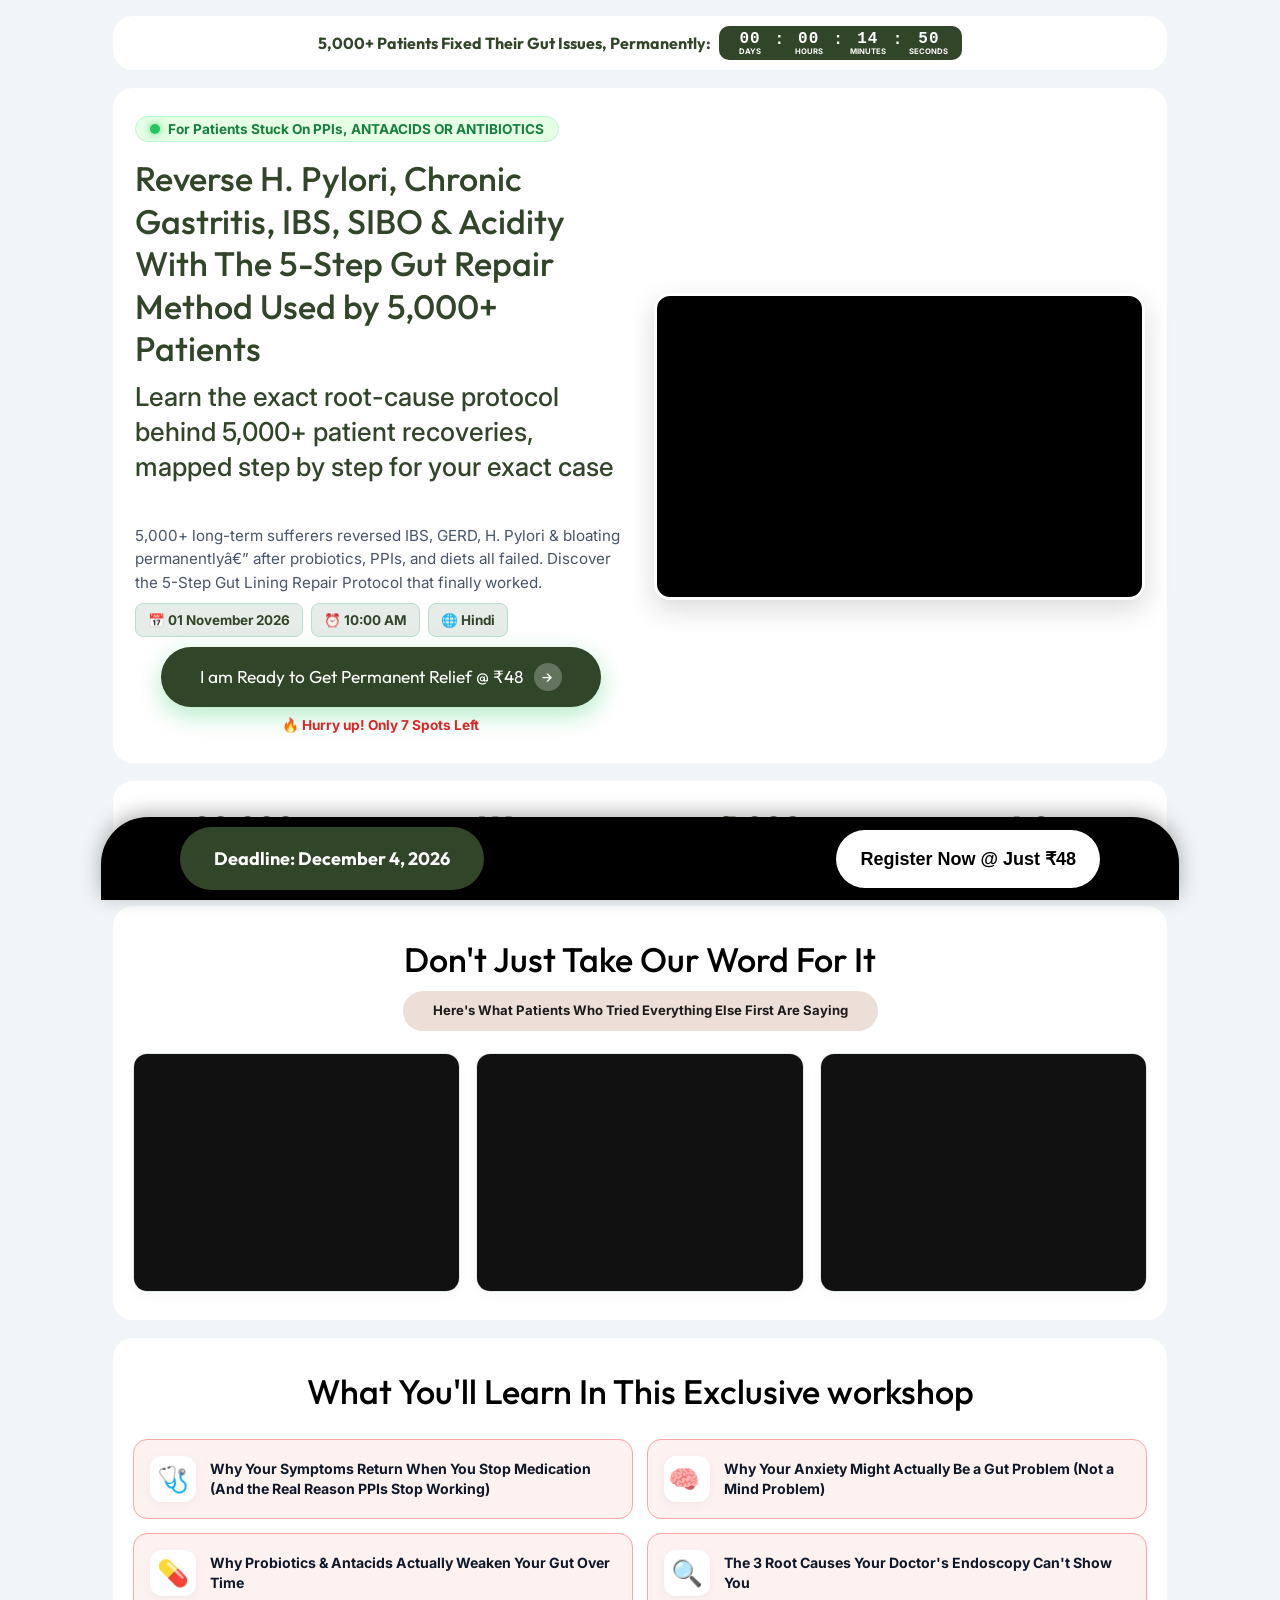
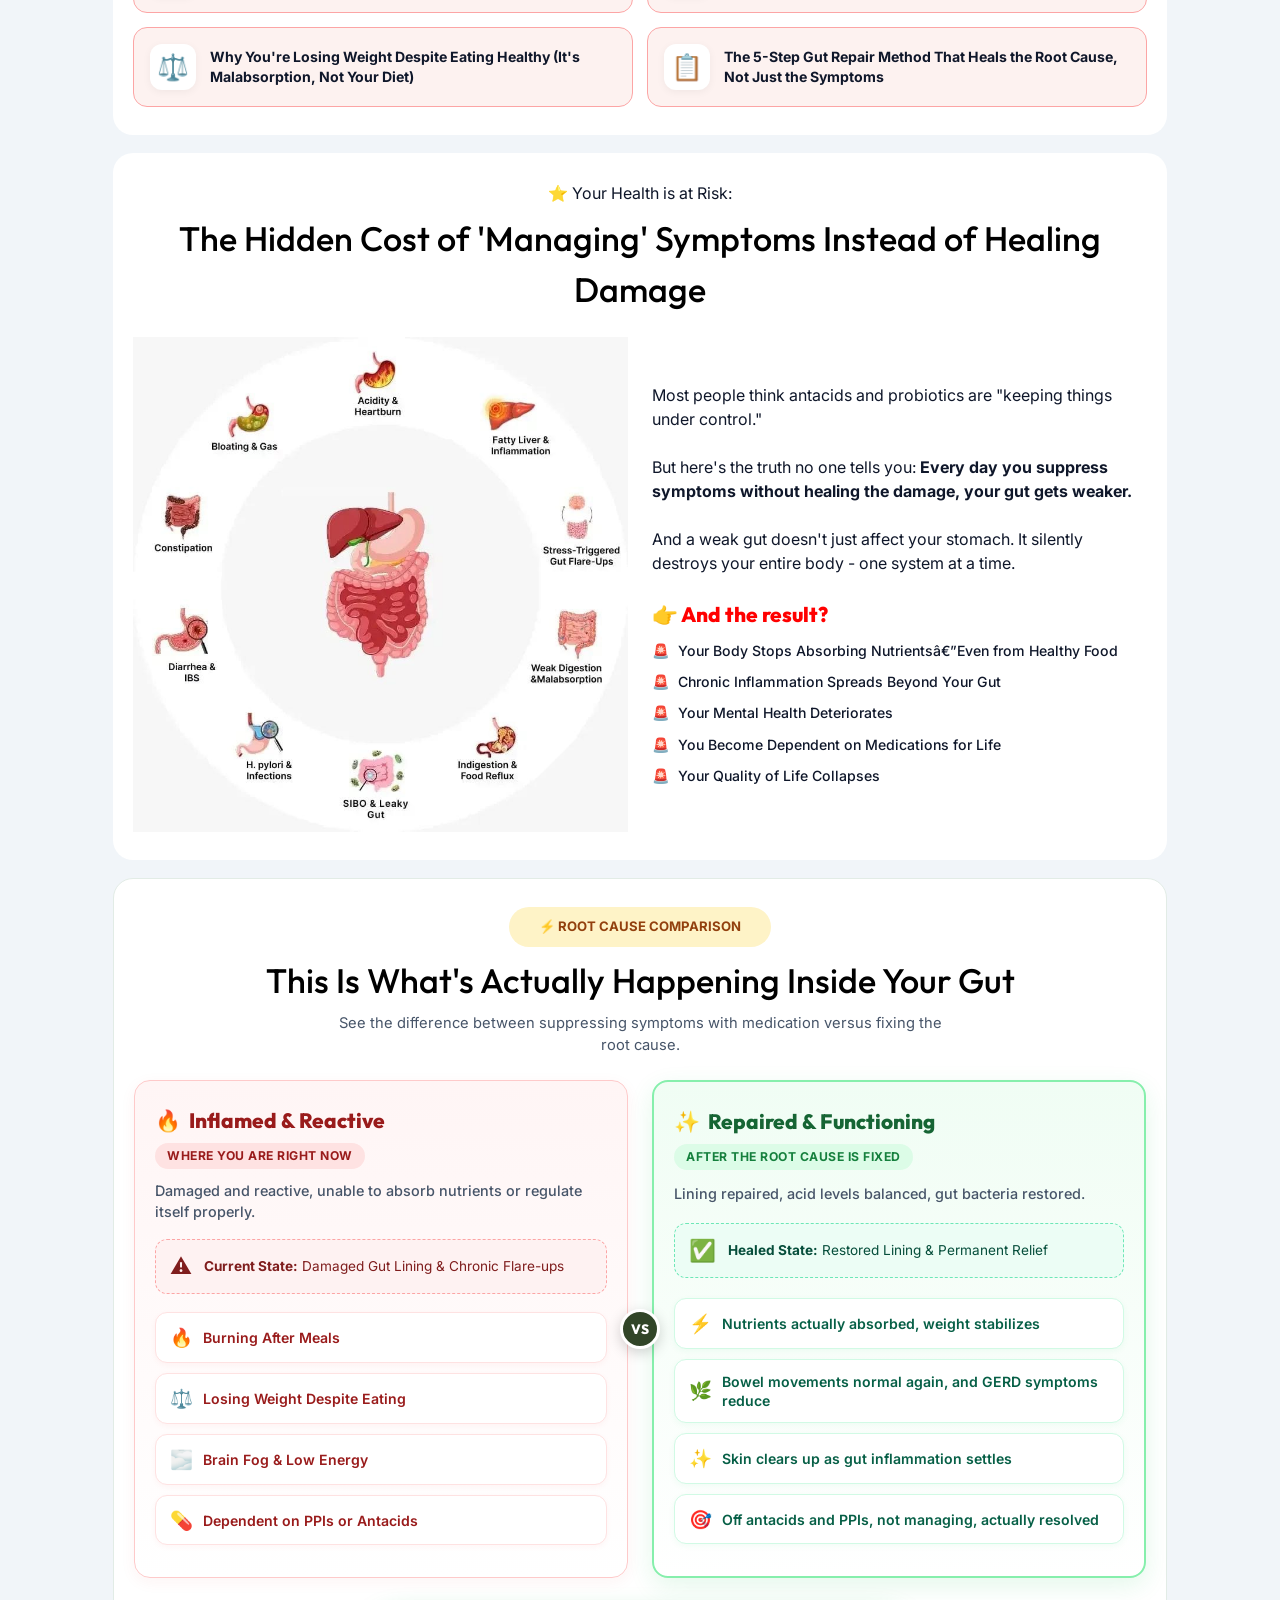
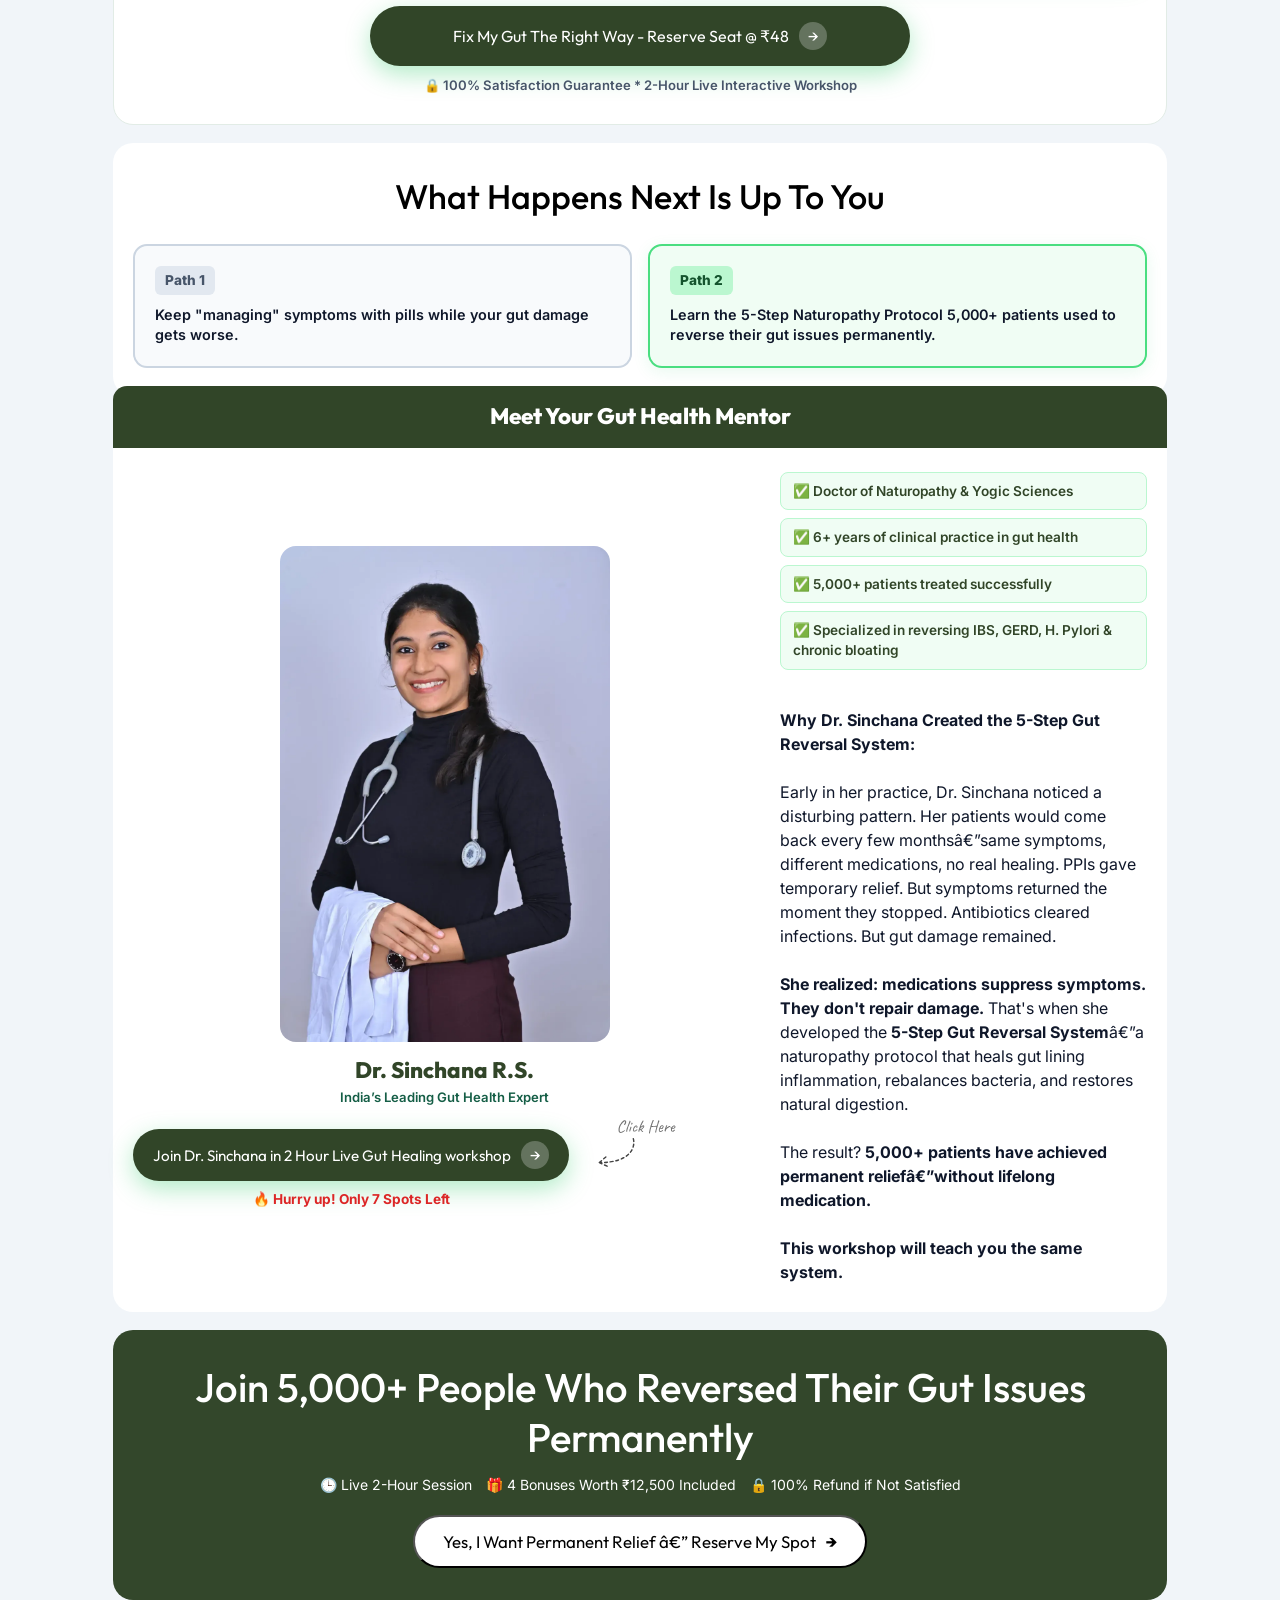
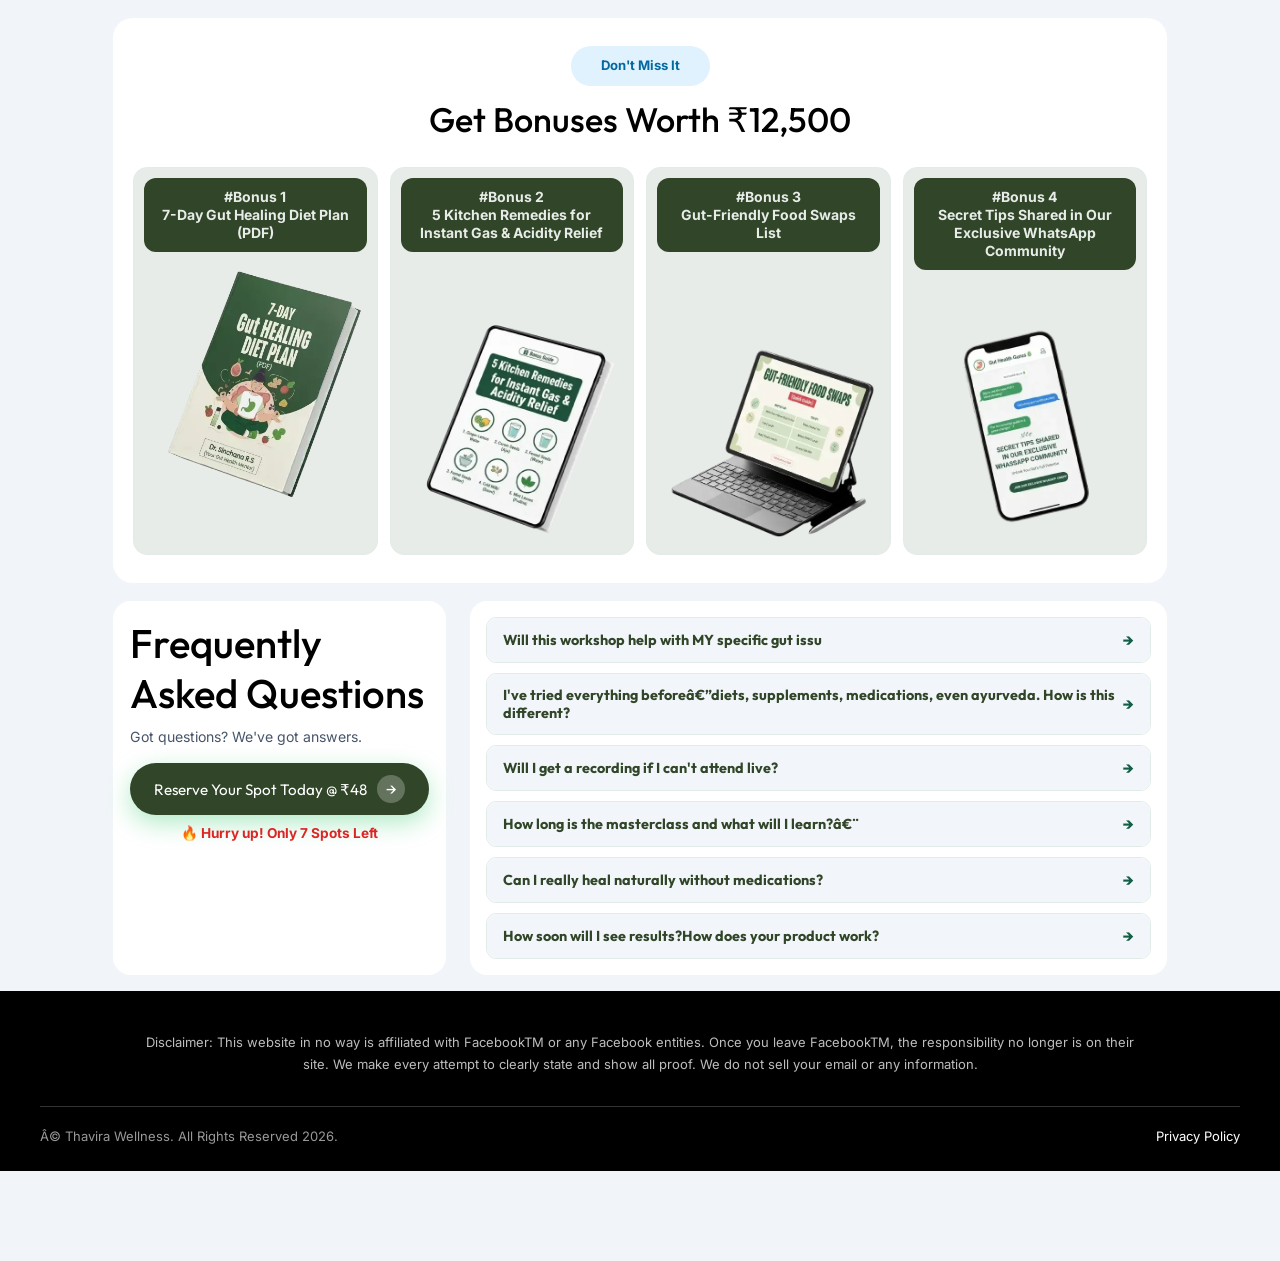
<file: index.html>
<!DOCTYPE html>
<html lang="en">

<head>
    <meta charset="UTF-8">
    <meta name="viewport" content="width=device-width, initial-scale=1.0">
    <title>Dr. Sinchana R.S. | Gut Health Reversal Live Workshop</title>
    <meta name="description"
        content="Join Dr. Sinchana R.S. in an exclusive 2-hour live workshop to reverse gut damage permanently.">
    <link rel="stylesheet" href="/styles.css?v=20260909-1">

    <!-- Meta Pixel Code -->
    <script>
        !function (f, b, e, v, n, t, s) {
            if (f.fbq) return; n = f.fbq = function () {
                n.callMethod ?
                n.callMethod.apply(n, arguments) : n.queue.push(arguments)
            };
            if (!f._fbq) f._fbq = n; n.push = n; n.loaded = !0; n.version = '2.0';
            n.queue = []; t = b.createElement(e); t.async = !0;
            t.src = v; s = b.getElementsByTagName(e)[0];
            s.parentNode.insertBefore(t, s)
        }(window, document, 'script',
            'https://connect.facebook.net/en_US/fbevents.js');
        fbq('init', '1072765442043336');
        fbq('track', 'PageView');
    </script>
    <noscript><img height="1" width="1" style="display:none"
            src="https://www.facebook.com/tr?id=1072765442043336&ev=PageView&noscript=1" /></noscript>
    <!-- End Meta Pixel Code -->

    <!-- Google Tag Manager -->
    <script>(function (w, d, s, l, i) {
            w[l] = w[l] || []; w[l].push({
                'gtm.start':
                    new Date().getTime(), event: 'gtm.js'
            }); var f = d.getElementsByTagName(s)[0],
                j = d.createElement(s), dl = l != 'dataLayer' ? '&l=' + l : ''; j.async = true; j.src =
                    'https://www.googletagmanager.com/gtm.js?id=' + i + dl; f.parentNode.insertBefore(j, f);
        })(window, document, 'script', 'dataLayer', 'GTM-K9XWK9J5');</script>
    <!-- End Google Tag Manager -->



</head>

<body>
    <!-- Google Tag Manager (noscript) -->
    <noscript><iframe src="https://www.googletagmanager.com/ns.html?id=GTM-K9XWK9J5" height="0" width="0"
            style="display:none;visibility:hidden"></iframe></noscript>
    <!-- End Google Tag Manager (noscript) -->



    <div class="page-wrapper">

        <!-- ==========================================================================
           1. TOP TIMER CARD
           ========================================================================== -->
        <div class="top-timer-card">
            <div class="timer-text">
                <span>5,000+ Patients Fixed Their Gut Issues, Permanently:</span>
                <div class="timer-pill">
                    <span class="timer-unit"><span id="timer-days">00</span><small>Days</small></span>
                    <b class="timer-separator">:</b>
                    <span class="timer-unit"><span id="timer-hours">00</span><small>Hours</small></span>
                    <b class="timer-separator">:</b>
                    <span class="timer-unit"><span id="timer-minutes">14</span><small>Minutes</small></span>
                    <b class="timer-separator">:</b>
                    <span class="timer-unit"><span id="timer-seconds">52</span><small>Seconds</small></span>
                </div>
            </div>
        </div>

        <!-- ==========================================================================
           2. HERO CARD (HIGH CONVERTING META ADS STYLE)
           ========================================================================== -->
        <div class="hero-card">
            <div class="live-notification">
                <div class="live-dot"></div>
                <div class="live-text">For Patients Stuck On PPIs, ANTAACIDS OR ANTIBIOTICS</div>
            </div>

            <div class="hero-grid">
                <div class="hero-intro">
                    <h1 class="hero-headline">
                        Reverse H. Pylori, Chronic Gastritis, IBS, SIBO & Acidity With The 5-Step Gut Repair Method Used
                        by 5,000+ Patients
                    </h1>

                    <span class="highlight">
                        Learn the exact root-cause protocol behind 5,000+ patient recoveries, mapped step by step for
                        your exact case

                    </span>
                </div>

                <div class="hero-video-card trigger-video">


                    <iframe src="https://fast.wistia.net/embed/iframe/vs8qng6zsm" allow="autoplay; fullscreen"
                        width="960" height="540" frameborder="0">
                    </iframe>


                </div>

                <div class="hero-details">
                    <p class="hero-subhead" style="margin-top: 14px;">
                        5,000+ long-term sufferers reversed IBS, GERD, H. Pylori & bloating permanentlyâ€”
                        after probiotics, PPIs, and diets all failed.

                        Discover the 5-Step Gut Lining Repair Protocol that finally worked.
                    </p>


                    <div class="hero-pills">
                        <div class="pill-item">📅 01 November 2026</div>
                        <div class="pill-item">⏰ 10:00 AM</div>
                        <div class="pill-item">🌐 Hindi</div>
                    </div>

                    <div class="cta-wrapper">
                        <button class="btn-green trigger-checkout">
                            <span>I am Ready to Get Permanent Relief @ ₹48</span>
                            <div class="arrow-circle">→</div>
                        </button>
                        <div class="urgency-red-text">
                           🔥 Hurry up! Only 7 Spots Left
                        </div>
                    </div>
                </div>
            </div>
        </div>

        <!-- ==========================================================================
           3. STATS COUNTER CARD
           ========================================================================== -->
        <div class="stats-card">
            <div class="stats-grid">
                <div class="stat-item">
                    <div class="stat-val" data-target="20000" data-suffix="+">0</div>
                    <div class="stat-lbl">people helped through this method</div>
                </div>
                <div class="stat-item">
                    <div class="stat-val" data-target="6" data-suffix=" Yrs+">0</div>
                    <div class="stat-lbl">clinical experience</div>
                </div>
                <div class="stat-item">
                    <div class="stat-val" data-target="5000" data-suffix="+">0</div>
                    <div class="stat-lbl">active gut reversal members</div>
                </div>
                <div class="stat-item">
                    <div class="stat-val" data-target="4.8" data-suffix="">0</div>
                    <div class="stat-lbl">rated by 1,000+ patients</div>
                </div>
            </div>
        </div>

        <!-- ==========================================================================
           4. TESTIMONIALS SECTION
           ========================================================================== -->
        <div class="section-card">
            <div class="section-title-center">
                <h2 class="section-h2">Don't Just Take Our Word For It</h2>
                <div class="subhead-pill">Here's What Patients Who Tried Everything Else First Are Saying</div>
            </div>

            <div class="testimonials-grid">
                <div class="testimonial-item">
                    <div class="test-video-thumb trigger-video">
                        <iframe src="https://fast.wistia.net/embed/iframe/xrlmnwzx7o" title="Janhvi"
                            allow="autoplay; fullscreen" allowfullscreen frameborder="0" width="100%" height="100%">
                        </iframe>
                    </div>
                    <div class="test-content">
                        <span class="test-badge"><b>Jhanvi</b> : 28 Yr old Construction Professional</span>
                        <div class="test-quote">Chronic acidity & anxiety</div>
                    </div>
                </div>

                <div class="testimonial-item">
                    <div class="test-video-thumb trigger-video">
                        <iframe src="https://fast.wistia.net/embed/iframe/kythn73683" title="Janhvi"
                            allow="autoplay; fullscreen" allowfullscreen frameborder="0" width="100%" height="100%">
                        </iframe>
                    </div>
                    <div class="test-content">
                        <span class="test-badge"><b></b>Melvina</b> : Marketing Professional</span>
                        <div class="test-quote">Chronic Long-term IBS Case</div>
                    </div>
                </div>

                <div class="testimonial-item">
                    <div class="test-video-thumb trigger-video">
                        <iframe src="https://fast.wistia.net/embed/iframe/1iwe9yw414" title="Janhvi"
                            allow="autoplay; fullscreen" allowfullscreen frameborder="0" width="100%" height="100%">
                        </iframe>
                    </div>
                    <div class="test-content">
                        <span class="test-badge"><b></b>Anjali Desai</b> : Housewife</span>
                        <div class="test-quote">Reflux Reversed</div>
                    </div>
                </div>
            </div>
        </div>

        <!-- ==========================================================================
           5. CURRICULUM SECTION
           ========================================================================== -->
        <div class="section-card">
            <div class="section-title-center">
                <h2 class="section-h2">What You'll Learn In This Exclusive workshop</h2>
            </div>

            <div class="curriculum-grid">
                <div class="pink-curriculum-card">
                    <div class="pink-card-icon">🩺</div>
                    <div class="pink-card-text">
                        Why Your Symptoms Return When You Stop Medication (And the Real Reason PPIs Stop Working)
                    </div>
                </div>

                <div class="pink-curriculum-card">
                    <div class="pink-card-icon">🧠 </div>
                    <div class="pink-card-text">
                        Why Your Anxiety Might Actually Be a Gut Problem (Not a Mind Problem)
                    </div>
                </div>

                <div class="pink-curriculum-card">
                    <div class="pink-card-icon">💊</div>
                    <div class="pink-card-text">
                        Why Probiotics & Antacids Actually Weaken Your Gut Over Time
                    </div>
                </div>

                <div class="pink-curriculum-card">
                    <div class="pink-card-icon">🔍</div>
                    <div class="pink-card-text">
                        The 3 Root Causes Your Doctor's Endoscopy Can't Show You

                    </div>
                </div>

                <div class="pink-curriculum-card">
                    <div class="pink-card-icon">⚖️</div>
                    <div class="pink-card-text">
                        Why You're Losing Weight Despite Eating Healthy (It's Malabsorption, Not Your Diet)

                    </div>
                </div>

                <div class="pink-curriculum-card">
                    <div class="pink-card-icon">📋</div>
                    <div class="pink-card-text">
                        The 5-Step Gut Repair Method That Heals the Root Cause, Not Just the Symptoms
                    </div>
                </div>
            </div>
        </div>

        <!-- ==========================================================================
           6. ANATOMY & HIDDEN COST SECTION
           ========================================================================== -->
        <div class="section-card">
            <div class="section-title-center">
                <span class="badge-green" style="margin-bottom: 8px; display: inline-block;">⭐ Your Health is at
                    Risk:</span>
                    <h2 class="section-h2">The Hidden Cost of 'Managing' Symptoms Instead of Healing Damage</h2>
            </div>

            <div class="anatomy-grid">
                <div class="anatomy-img">
                    <img src="assets/heart-cicle.jpeg" alt="Gut Health Infographic">
                </div>

                <div class="anatomy-text-box">
                    <p class="">Most people think antacids and probiotics are "keeping things under control."</p>
                    <br>
                    <p>
                        But here's the truth no one tells you:
                        <b>
                            Every day you suppress symptoms without healing the damage, your gut gets weaker.
                        </b>

                    </p>
                    <br>
                    <p class="">
                        And a weak gut doesn't just affect your stomach.

                        It silently destroys your entire body - one system at a time.
                    </p>
                    <br>

                    <h3 style="color: red;" class="">👉 And the result?</h3>
                    <ul class="red-indicator-list">
                        <li>
                            <span>🚨</span>
                            <span>Your Body Stops Absorbing Nutrientsâ€”Even from Healthy Food</span>
                        </li>
                        <li>
                        <span>🚨</span>
                            <span>Chronic Inflammation Spreads Beyond Your Gut</span>
                        </li>
                        <li>
                            <span>🚨</span>
                            <span>Your Mental Health Deteriorates</span>
                        </li>
                        <li>
                            <span>🚨</span>
                            <span>You Become Dependent on Medications for Life</span>
                        </li>
                        <li>
                            <span>🚨</span>
                            <span>Your Quality of Life Collapses</span>
                        </li>
                    </ul>
                </div>
            </div>
        </div>

        <!-- ==========================================================================
           6B. GUT TRANSFORMATION BEFORE & AFTER SECTION
           ========================================================================== -->
        <div class="section-card gut-transform-section">
            <div class="section-title-center">
                <span class="subhead-pill" style="background: #fef3c7; color: #92400e; margin-bottom: 8px;">
                ⚡ ROOT CAUSE COMPARISON
                </span>
                <h2 class="section-h2">This Is What's Actually Happening Inside Your Gut</h2>
                <p class="section-subtext"
                    style="color: var(--text-muted); font-size: 0.92rem; max-width: 620px; margin: 6px auto 0;">
                    See the difference between suppressing symptoms with medication versus fixing the root cause.
                </p>
            </div>

            <div class="gut-comparison-container">
                <!-- LEFT PANEL: Inflamed & Reactive -->
                <div class="gut-panel gut-panel-problem">
                    <div class="gut-panel-header">
                        <div class="gut-panel-badge problem-badge">
                            <span class="badge-icon">🔥</span>
                            <span class="badge-text">Inflamed & Reactive</span>
                        </div>
                        <div class="gut-panel-sublabel problem-sublabel">Where You Are Right Now</div>
                    </div>

                    <p class="gut-panel-desc">
                        Damaged and reactive, unable to absorb nutrients or regulate itself properly.
                    </p>

                    <div class="gut-visual-box problem-visual">
                        <div class="visual-status-icon">⚠️</div>
                        <div class="visual-status-text">
                            <strong>Current State:</strong> Damaged Gut Lining & Chronic Flare-ups
                        </div>
                    </div>

                    <div class="gut-tags-list">
                        <div class="gut-tag-item tag-problem">
                            <span class="tag-icon">🔥</span>
                            <span class="tag-text">Burning After Meals</span>
                        </div>
                        <div class="gut-tag-item tag-problem">
                            <span class="tag-icon">⚖️</span>
                            <span class="tag-text">Losing Weight Despite Eating</span>
                        </div>
                        <div class="gut-tag-item tag-problem">
                            <span class="tag-icon">🌫️</span>
                            <span class="tag-text">Brain Fog & Low Energy</span>
                        </div>
                        <div class="gut-tag-item tag-problem">
                            <span class="tag-icon">💊</span>
                            <span class="tag-text">Dependent on PPIs or Antacids</span>
                        </div>
                    </div>
                </div>

                <!-- VS Divider -->
                <div class="gut-vs-divider">
                    <span>VS</span>
                </div>

                <!-- RIGHT PANEL: Repaired & Functioning -->
                <div class="gut-panel gut-panel-solution">
                    <div class="gut-panel-header">
                        <div class="gut-panel-badge solution-badge">
                            <span class="badge-icon">✨</span>
                            <span class="badge-text">Repaired & Functioning</span>
                        </div>
                        <div class="gut-panel-sublabel solution-sublabel">After the Root Cause Is Fixed</div>
                    </div>

                    <p class="gut-panel-desc">
                        Lining repaired, acid levels balanced, gut bacteria restored.
                    </p>

                    <div class="gut-visual-box solution-visual">
                        <div class="visual-status-icon">✅</div>
                        <div class="visual-status-text">
                            <strong>Healed State:</strong> Restored Lining & Permanent Relief
                        </div>
                    </div>

                    <div class="gut-tags-list">
                        <div class="gut-tag-item tag-solution">
                            <span class="tag-icon">⚡</span>
                            <span class="tag-text">Nutrients actually absorbed, weight stabilizes</span>
                        </div>
                        <div class="gut-tag-item tag-solution">
                            <span class="tag-icon">🌿</span>
                            <span class="tag-text">Bowel movements normal again, and GERD symptoms reduce</span>
                        </div>
                        <div class="gut-tag-item tag-solution">
                            <span class="tag-icon">✨</span>
                            <span class="tag-text">Skin clears up as gut inflammation settles</span>
                        </div>
                        <div class="gut-tag-item tag-solution">
                            <span class="tag-icon">🎯</span>
                            <span class="tag-text">Off antacids and PPIs, not managing, actually resolved</span>
                        </div>
                    </div>
                </div>
            </div>

            <!-- CTA SECTION -->
            <div class="gut-cta-container">
                <button class="btn-green trigger-checkout" style="width: 100%; max-width: 540px; font-size: 1rem;">
                    <span>Fix My Gut The Right Way - Reserve Seat @ ₹48</span>
                    <div class="arrow-circle">→</div>
                </button>
                <p class="gut-cta-subtext">
                    🔒 100% Satisfaction Guarantee * 2-Hour Live Interactive Workshop
                </p>
            </div>
        </div>

        <!-- ==========================================================================
           7. COMPARISON PATHS
           ========================================================================== -->
        <div class="section-card">
            <div class="section-title-center">
                <h2 class="section-h2">What Happens Next Is Up To You</h2>
            </div>

            <div class="paths-grid">
                <div class="path-box path-1">
                    <span class="path-tag">Path 1</span>
                    <p>Keep "managing" symptoms with pills while your gut damage gets worse.</p>
                </div>

                <div class="path-box path-2">
                    <span class="path-tag">Path 2</span>
                    <p>Learn the 5-Step Naturopathy Protocol 5,000+ patients used to reverse their gut issues
                        permanently.
                    </p>
                </div>
            </div>
        </div>

        <!-- ==========================================================================
           8. DOCTOR MENTOR SECTION
           ========================================================================== -->
        <div class="section-card" style="padding-top: 0;">
            <div class="mentor-banner-header">
                Meet Your Gut Health Mentor
            </div>

            <div class="mentor-grid">

                <div class="mentor-image-col">

                    <div class="mentor-image-wrapper">
                        <img src="assets/DrSinchana.webp" alt="Dr. Sinchana R.S.">
                        <h3 class="mentor-name">Dr. Sinchana R.S.</h3>
                        <p class="mentor-subtitle">India’s Leading Gut Health Expert</p>
                    </div>

                    <div class="cta-wrapper click-here-wrapper">
                        <button class="btn-green trigger-checkout" style="font-size: 0.95rem; padding: 12px 20px;">
                            <span>Join Dr. Sinchana in 2 Hour Live Gut Healing workshop</span>
                            <div class="arrow-circle">→</div>
                        </button>
                        <div class="urgency-red-text">
                           🔥 Hurry up! Only 7 Spots Left
                        </div>
                        <img id="click-here" src="assets/click-here.svg" alt="Click Here">
                    </div>

                </div>



                <div class="mentor-info-col">
                    <ul class="mentor-bullets">
                        <li>✅ Doctor of Naturopathy & Yogic Sciences</li>
                        <li>✅ 6+ years of clinical practice in gut health</li>
                        <li>✅ 5,000+ patients treated successfully</li>
                        <li>✅ Specialized in reversing IBS, GERD, H. Pylori & chronic bloating</li>
                    </ul>
                    <br>
                    <b class="">
                        Why Dr. Sinchana Created the 5-Step Gut Reversal System:
                    </b>
                    <br><br>
                    <p class="">
                        Early in her practice, Dr. Sinchana noticed a disturbing pattern.

                        Her patients would come back every few monthsâ€”same symptoms, different medications, no real
                        healing.

                        PPIs gave temporary relief. But symptoms returned the moment they stopped.

                        Antibiotics cleared infections. But gut damage remained.
                    </p>
                    <br>
                    <p class="">
                        <b>She realized: medications suppress symptoms. They don't repair damage.</b>

                        That's when she developed the <b>5-Step Gut Reversal System</b>â€”a naturopathy protocol that
                        heals gut lining inflammation,
                        rebalances bacteria, and restores natural digestion.
                    </p>
                    <br>
                    <p class="">
                        The result? <b>5,000+ patients have achieved permanent reliefâ€”without lifelong medication.</b>
                    </p>
                    <br>
                    <b class="">This workshop will teach you the same system.</b>
                </div>
            </div>
        </div>

        <!-- ==========================================================================
           9. BANNER CTA CARD
           ========================================================================== -->
        <div class="banner-cta-card">
            <h2>Join 5,000+ People Who Reversed Their Gut Issues Permanently</h2>

            <div class="banner-features-row">
                <span>🕒 Live 2-Hour Session</span>
                <span>🎁 4 Bonuses Worth ₹12,500 Included</span>
                <span>🔒 100% Refund if Not Satisfied</span>
            </div>

            <button class="btn-white-cta trigger-checkout">
                <span>Yes, I Want Permanent Relief â€” Reserve My Spot</span>
                <span style="font-weight: bold;">→</span>
            </button>
        </div>

        <!-- ==========================================================================
           10. BONUSES SECTION
           ========================================================================== -->
        <div class="section-card">
            <div class="section-title-center">
                <span class="subhead-pill" style="background: #e0f2fe; color: #0369a1; margin-bottom: 8px;">Don't Miss
                    It</span>
                <h2 class="section-h2">Get Bonuses Worth ₹12,500</h2>
            </div>

            <div class="bonuses-grid">
                <div class="bonus-card">
                    <div class="bonus-card-title">
                        <p>#Bonus 1</p>

                        <p>
                            7-Day Gut Healing Diet Plan (PDF)
                        </p>
                    </div>
                    <div class="bonus-img-wrapper">
                        <img src="assets/Bonus1.webp" alt="Bonus 1">
                    </div>
                </div>

                <div class="bonus-card">
                    <div class="bonus-card-title">
                        <p>#Bonus 2</p>
                        <p>

                            5 Kitchen Remedies for Instant Gas & Acidity Relief
                        </p>
                    </div>
                    <div class="bonus-img-wrapper">
                        <img src="assets/Bonus2.webp" alt="Bonus 2">
                    </div>
                </div>

                <div class="bonus-card">
                    <div class="bonus-card-title">
                        <p>#Bonus 3</p>
                        <p>

                            Gut-Friendly Food Swaps List
                        </p>
                    </div>
                    <div class="bonus-img-wrapper">
                        <img src="assets/Bonus3.webp" alt="Bonus 3">
                    </div>
                </div>

                <div class="bonus-card">
                    <div class="bonus-card-title">
                        <p>#Bonus 4</p>
                        <p>

                            Secret Tips Shared in Our Exclusive WhatsApp Community
                        </p>
                    </div>
                    <div class="bonus-img-wrapper">
                        <img src="assets/Bonus4.webp" alt="Bonus 4">
                    </div>
                </div>
            </div>
        </div>

        <!-- ==========================================================================
           11. FAQ ACCORDION SECTION (2 COLUMNS)
           ========================================================================== -->
        <div class="">
            <div class="faq-container-grid">
                <!-- Left Column -->
                <div class="faq-left-col">
                    <h2>Frequently Asked Questions</h2>
                    <p>Got questions? We've got answers.</p>

                    <div class="cta-wrapper">
                        <button class="btn-green trigger-checkout" style="font-size: 0.95rem; padding: 12px 20px;">
                            <span>Reserve Your Spot Today @ ₹48</span>
                            <div class="arrow-circle">→</div>
                        </button>
                        <div class="urgency-red-text">
                           🔥 Hurry up! Only 7 Spots Left
                        </div>
                    </div>
                </div>

                <!-- Right Accordion Column -->
                <div class="faq-right-col">
                    <div class="faq-list">
                        <div class="faq-item">
                            <button class="faq-btn">
                                <span>Will this workshop help with MY specific gut issu</span>
                                <span class="faq-arrow">→</span>
                            </button>
                            <div class="faq-body">
                                Yes. Whether you're dealing with IBS, GERD, acid reflux, bloating, constipation, H.
                                Pylori complications, gastritis, or
                                SIBOâ€”the root causes are often the same: gut lining damage, bacterial imbalance, and
                                chronic inflammation.
                                Dr. Sinchana will explain the underlying mechanisms that cause ALL these conditions, and
                                how the 5-Step Naturopathy
                                Protocol addresses them at the rootâ€”not just symptom by symptom.
                            </div>
                        </div>

                        <div class="faq-item">
                            <button class="faq-btn">
                                <span>I've tried everything beforeâ€”diets, supplements, medications, even ayurveda. How
                                    is this different?</span>
                                <span class="faq-arrow">→</span>
                            </button>
                            <div class="faq-body">
                                Most treatments you've tried only suppress symptoms temporarily:

                                Antacids and PPIs reduce acid (but don't heal gut lining inflammation)

                                Probiotics add bacteria (but don't fix the environment where bacteria live)

                                Diets reduce triggers (but don't restore digestive strength)

                                Our 5-Step Protocol works differently by:

                                Healing gut lining damage (so nutrients absorb properly)

                                Rebalancing bacteria naturally (so digestion works without pills)

                                Restoring gut motility and acid balance (so your body heals itself)

                                This is why patients get permanent reliefâ€”not just temporary symptom suppression.

                                Over 5,000+ people who "tried everything" found this approach finally worked.
                            </div>
                        </div>

                        <div class="faq-item">
                            <button class="faq-btn">
                                <span>Will I get a recording if I can't attend live?</span>
                                <span class="faq-arrow">→</span>
                            </button>
                            <div class="faq-body">
                                No recordings are provided. This is a live, interactive session so you can ask questions
                                and experience the guided
                                meditation and exercises in real-time â€” which is where the immediate relief and
                                insights
                                happen.
                            </div>
                        </div>

                        <div class="faq-item">
                            <button class="faq-btn">
                                <span>How long is the masterclass and what will I learn?â€¨</span>
                                <span class="faq-arrow">→</span>
                            </button>
                            <div class="faq-body">
                                The live session lasts 2â€“3 hours, covering:

                                The 6-stage gut cascade & root causes of your symptoms

                                Why medications like PPIs, antacids, and laxatives only provide temporary relief

                                Mind-gut connection: How stress & emotions trigger flare-ups

                                Live gut-calming meditation and breathing techniques

                                Practical tools: diet lists, detox teas, herbs, and supplements
                            </div>
                        </div>

                        <div class="faq-item">
                            <button class="faq-btn">
                                <span>Can I really heal naturally without medications?</span>
                                <span class="faq-arrow">→</span>
                            </button>
                            <div class="faq-body">
                                If you're currently on PPIs, antacids, or other medications: We don't recommend stopping
                                them abruptly. Dr. Sinchana
                                will explain how to transition safely while your gut heals naturally using food, herbs,
                                and naturopathy practices.

                                The goal: Reduce and eventually eliminate medication dependency as your gut repairs
                                itselfâ€”not just swap pills for
                                supplements.

                                Many of our patients are now completely medication-free, but we do this gradually and
                                safely under guidance.
                            </div>
                        </div>

                        <div class="faq-item">
                            <button class="faq-btn">
                                <span>How soon will I see results?How does your product work?
                                </span>
                                <span class="faq-arrow">→</span>
                            </button>
                            <div class="faq-body">
                                This depends on:

                                How long you've been suffering

                                The severity of gut lining damage

                                How consistently you implement the protocols

                                Most patients report noticeable improvements within 1-3 weeks:

                                Reduced bloating and gas

                                Better energy levels

                                Less acidity and heartburn

                                Improved digestion

                                Full healing typically takes 6-12 weeks, but you'll feel progress much sooner.
                            </div>
                        </div>
                    </div>
                </div>
            </div>
        </div>




    </div>

    <footer class="site-footer">
        <div class="site-footer-inner">
            <p class="site-footer-disclaimer">
                Disclaimer: This website in no way is affiliated with FacebookTM or any Facebook entities. Once you
                leave FacebookTM, the responsibility no longer is on their site. We make every attempt to clearly state
                and show all proof. We do not sell your email or any information.
            </p>
            <div class="site-footer-meta">
                <p>Â© Thavira Wellness. All Rights Reserved 2026.</p>
                <a href="https://thavirahealth.com/privacy_policy.html">Privacy Policy</a>
            </div>
        </div>
    </footer>

    <!-- ==========================================================================
       12. STICKY BOTTOM FLOATING BAR
       ========================================================================== -->
    <div class="sticky-bottom-bar" id="sticky-bar">
        <div class="sticky-inner">
            <div class="sticky-timer-text" id="sticky-timer-text">
                Deadline:
            </div>
            <button class="bottom-btn trigger-checkout">
                Register Now @ Just ₹48
            </button>
        </div>
    </div>


    <!-- <script>
        (function () {
            var q = window.location.search;
            if (!q) return;
            document.querySelectorAll('a[href^="https://paywebinar.fitumy.in"]').forEach(function (a) {
                a.href = a.href.split("?")[0] + q;
            });
        })();
    </script> -->


    <script src="script.js?v=20261003"></script>
</body>

</html>
</file>
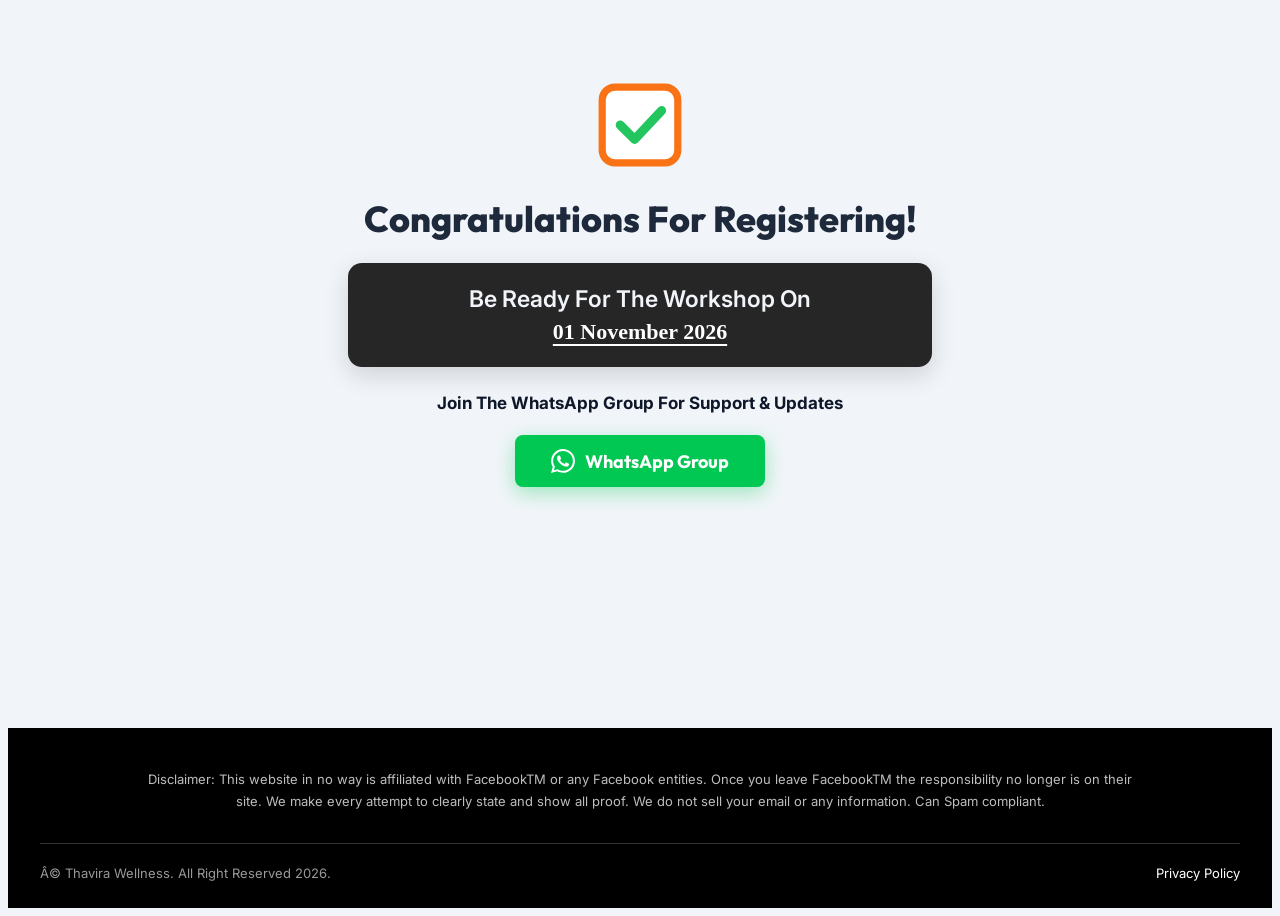
<file: gws-ty/index.html>
<!doctype html>
<html lang="en">

<head>
  <meta charset="UTF-8" />
  <meta name="viewport" content="width=device-width, initial-scale=1.0" />
  <title>
    Congratulations! You're Registered | Gut Health Reversal Live Workshop
  </title>
  <meta name="description"
    content="Thank you for registering for the Gut Health Reversal Live Workshop. Join our WhatsApp group for updates." />

  <!-- Fonts -->
  <link rel="preconnect" href="https://fonts.googleapis.com" />
  <link rel="preconnect" href="https://fonts.gstatic.com" crossorigin />
  <link
    href="https://fonts.googleapis.com/css2?family=Inter:wght@400;500;600;700;800&family=Outfit:wght@500;600;700;800;900&display=swap"
    rel="stylesheet" />

  <!-- Stylesheets -->
  <link rel="stylesheet" href="/gws-ty/styles.css" />

  <!-- Meta Pixel Code -->
  <script>
    !function (f, b, e, v, n, t, s) {
      if (f.fbq) return; n = f.fbq = function () {
        n.callMethod ?
          n.callMethod.apply(n, arguments) : n.queue.push(arguments)
      };
      if (!f._fbq) f._fbq = n; n.push = n; n.loaded = !0; n.version = '2.0';
      n.queue = []; t = b.createElement(e); t.async = !0;
      t.src = v; s = b.getElementsByTagName(e)[0];
      s.parentNode.insertBefore(t, s)
    }(window, document, 'script',
      'https://connect.facebook.net/en_US/fbevents.js');
    fbq('init', '1072765442043336');
    fbq('track', 'PageView');
  </script>
  <noscript><img height="1" width="1" style="display:none"
      src="https://www.facebook.com/tr?id=1072765442043336&ev=PageView&noscript=1" /></noscript>
  <!-- End Meta Pixel Code -->

  <!-- Google Tag Manager -->
  <script>
    (function (w, d, s, l, i) {
      w[l] = w[l] || [];
      w[l].push({ "gtm.start": new Date().getTime(), event: "gtm.js" });
      var f = d.getElementsByTagName(s)[0],
        j = d.createElement(s),
        dl = l != "dataLayer" ? "&l=" + l : "";
      j.async = true;
      j.src = "https://www.googletagmanager.com/gtm.js?id=" + i + dl;
      f.parentNode.insertBefore(j, f);
    })(window, document, "script", "dataLayer", "GTM-K9XWK9J5");
  </script>
  <!-- End Google Tag Manager -->
</head>

<body class="thankyou-body">
  <!-- Google Tag Manager (noscript) -->
  <noscript><iframe src="https://www.googletagmanager.com/ns.html?id=GTM-K9XWK9J5" height="0" width="0"
      style="display: none; visibility: hidden"></iframe></noscript>
  <!-- End Google Tag Manager (noscript) -->

  <div class="thankyou-wrapper">
    <!-- Animated Green Tick in Orange Box -->
    <div class="thankyou-tick-box">
      <svg class="tick-svg" viewBox="0 0 100 100" fill="none" xmlns="http://www.w3.org/2000/svg">
        <!-- Orange Square Frame -->
        <rect x="8" y="8" width="84" height="84" rx="14" stroke="#f97316" stroke-width="8" fill="#ffffff" />
        <!-- Animated Green Checkmark -->
        <path class="tick-checkmark" d="M28 50 L44 66 L74 34" stroke="#22c55e" stroke-width="10" stroke-linecap="round"
          stroke-linejoin="round" />
      </svg>
    </div>

    <!-- Headline -->
    <h1 class="thankyou-headline">Congratulations For Registering!</h1>

    <!-- Dark Banner Box -->
    <div class="thankyou-banner-card">
      <p class="banner-text-light">Be Ready For The Workshop On</p>
      <p class="banner-date-highlight">01 November 2026</p>
    </div>

    <!-- Subheading -->
    <h2 class="thankyou-subhead">
      Join The WhatsApp Group For Support & Updates
    </h2>

    <!-- WhatsApp Button -->
    <a href="https://chat.whatsapp.com/II3C76P3E104GisFnzPvCu" target="_blank" class="thankyou-whatsapp-btn">
      <svg class="whatsapp-icon" xmlns="http://www.w3.org/2000/svg" viewBox="0 0 24 24" fill="currentColor">
        <path
          d="M.057 24l1.687-6.163c-1.041-1.804-1.588-3.849-1.587-5.946.003-6.556 5.338-11.891 11.893-11.891 3.181.001 6.167 1.24 8.413 3.488 2.245 2.248 3.481 5.236 3.48 8.414-.003 6.557-5.338 11.892-11.893 11.892-1.99-.001-3.951-.5-5.688-1.448l-6.305 1.654zm6.597-3.807c1.676.995 3.276 1.591 5.392 1.592 5.448 0 9.886-4.434 9.889-9.885.002-5.462-4.415-9.89-9.881-9.892-5.452 0-9.887 4.434-9.889 9.884-.001 2.225.651 3.891 1.746 5.634l-.999 3.648 3.742-.981zm11.387-5.464c-.074-.124-.272-.198-.57-.347-.297-.149-1.758-.868-2.031-.967-.272-.099-.47-.149-.669.149-.198.297-.768.967-.941 1.165-.173.198-.347.223-.644.074-.297-.149-1.255-.462-2.39-1.475-.883-.788-1.48-1.761-1.653-2.059-.173-.297-.018-.458.13-.606.134-.133.297-.347.446-.521.151-.172.2-.296.3-.495.099-.198.05-.372-.025-.521-.075-.148-.669-1.611-.916-2.206-.242-.579-.487-.501-.669-.51l-.57-.01c-.198 0-.52.074-.792.372s-1.04 1.016-1.04 2.479 1.065 2.876 1.213 3.074c.149.198 2.095 3.2 5.076 4.487.709.306 1.263.489 1.694.626.712.226 1.36.194 1.872.118.572-.085 1.758-.719 2.006-1.413.248-.695.248-1.29.173-1.414z" />
      </svg>
      <span>WhatsApp Group</span>
    </a>
  </div>

  <!-- Footer -->
  <footer class="site-footer">
    <div class="site-footer-inner">
      <div class="site-footer-disclaimer">
        Disclaimer: This website in no way is affiliated with FacebookTM or
        any Facebook entities. Once you leave FacebookTM the responsibility no
        longer is on their site. We make every attempt to clearly state and
        show all proof. We do not sell your email or any information. Can Spam
        compliant.
      </div>
      <div class="site-footer-meta">
        <p>Â© Thavira Wellness. All Right Reserved 2026.</p>
        <a href="https://thavirahealth.com/privacy_policy.html">Privacy Policy</a>
      </div>
    </div>
  </footer>
</body>

</html>
</file>
<file: styles.css>
/* ==========================================================================
   HIGH-CONVERTING META ADS LANDING PAGE STYLING (MOBILE-FIRST)
   ========================================================================== */

@import url('https://fonts.googleapis.com/css2?family=Inter:wght@400;500;600;700;800;900&family=Outfit:wght@500;600;700;800;900&display=swap');

:root {
    /* Brand Colors */
    --page-bg: #f1f5f9;
    --card-bg: #ffffff;
    --primary-dark-green: #314528;
    --primary-green: #155e46;
    --accent-bright-green: #22c55e;
    --accent-glow-green: #4ade80;
    --accent-light-green: #e6ece8;
    --accent-green-border: #b8ded0;
    --text-dark: #0f172a;
    --text-muted: #475569;
    --pink-card-bg: #fdf2f0;
    --pink-card-border: #fca5a5;
    --red-alert: #dc2626;
    --yellow-badge: #fef08a;

    --font-heading: 'Outfit', -apple-system, BlinkMacSystemFont, sans-serif;
    --font-body: 'Inter', -apple-system, BlinkMacSystemFont, sans-serif;

    --radius-section: 20px;
    --radius-card: 14px;
    --radius-pill: 9999px;
    --box-shadow: 0 6px 24px rgba(26, 77, 56, 0.08);
    --shadow-glow: 0 8px 25px rgba(34, 197, 94, 0.35);
}

* {
    margin: 0;
    padding: 0;
    box-sizing: border-box;
    -webkit-tap-highlight-color: transparent;
}

html {
    scroll-behavior: smooth;
    font-size: 16px;
}

body {
    background-color: var(--page-bg);
    color: var(--text-dark);
    font-family: var(--font-body);
    line-height: 1.5;
    padding-bottom: 90px;
    overflow-x: hidden;
}

.page-wrapper {
    max-width: 1078px;
    margin: 0 auto;
    padding: 16px 12px;
    display: flex;
    flex-direction: column;
    gap: 18px;
}

/* ==========================================================================
   CTA ATTENTION-GRABBING SHAKE ANIMATION
   ========================================================================== */
@keyframes ctaShake {

    0%,
    100% {
        transform: scale(1) rotate(0deg);
    }

    12% {
        transform: scale(1.03) rotate(-2deg);
    }

    16% {
        transform: scale(1.03) rotate(2deg);
    }

    20% {
        transform: scale(1.03) rotate(-2deg);
    }

    24% {
        transform: scale(1.03) rotate(2deg);
    }

    28% {
        transform: scale(1.02) rotate(0deg);
    }
}

@keyframes pulseGlow {
    0% {
        box-shadow: 0 0 0 0 rgba(34, 197, 94, 0.6);
    }

    70% {
        box-shadow: 0 0 0 14px rgba(34, 197, 94, 0);
    }

    100% {
        box-shadow: 0 0 0 0 rgba(34, 197, 94, 0);
    }
}

@keyframes dotGlow {

    0%,
    100% {
        transform: scale(0.85);
        opacity: 0.8;
    }

    50% {
        transform: scale(1.2);
        opacity: 1;
    }
}

/* ==========================================================================
   1. TOP TIMER CARD
   ========================================================================== */
.top-timer-card {
    background: var(--card-bg);
    border-radius: var(--radius-section);
    padding: 10px 16px;
    text-align: center;
}

.timer-text {
    font-family: var(--font-heading);
    font-weight: 700;
    font-size: 1rem;
    color: var(--primary-dark-green);
    display: inline-flex;
    align-items: center;
    justify-content: center;
    gap: 8px;
    flex-wrap: wrap;
}

.timer-pill {
    background: var(--primary-dark-green);
    color: #ffffff !important;
    padding: 5px 14px 4px;
    border-radius: 10px;
    display: inline-flex;
    align-items: center;
    justify-content: center;
    gap: 7px;
}

.timer-unit {
    display: inline-flex;
    min-width: 35px;
    flex-direction: column;
    align-items: center;
    gap: 1px;
    font-family: monospace;
    font-size: 1rem;
    line-height: 1;
    letter-spacing: 1px;
}

.timer-unit span {
    color: white;
    font-weight: bold;
}

.timer-unit small {
    font-family: var(--font-body);
    font-size: 0.48rem;
    font-weight: 700;
    letter-spacing: 0;
    text-transform: uppercase;
}

.timer-separator {
    align-self: flex-start;
    padding-top: 1px;
    font-family: monospace;
    font-size: 1rem;
    line-height: 1;
}

/* ==========================================================================
   2. HERO CARD (META ADS HIGHLIGHT)
   ========================================================================== */
.hero-card {
    background: var(--card-bg);
    border-radius: var(--radius-section);
    padding: 28px 22px;
    display: flex;
    flex-direction: column;
    gap: 16px;
}

.hero-grid {
    display: grid;
    grid-template-columns: minmax(0, 1fr) minmax(0, 1fr);
    grid-template-areas:
        "intro video"
        "details video";
    gap: 18px 28px;
    align-items: center;
}

.hero-intro {
    grid-area: intro;
}

.hero-details {
    grid-area: details;
}

.live-notification {
    display: inline-flex;
    align-items: center;
    gap: 8px;
    padding: 2px 14px;
    background: #e7ffe5;
    border: 1px solid #bbf7d0;
    border-radius: var(--radius-pill);
    align-self: flex-start;
}

.live-dot {
    width: 10px;
    height: 10px;
    border-radius: 50%;
    background: #22c55e;
    animation: dotGlow 1.4s infinite ease-in-out;
    box-shadow: 0 0 8px rgba(34, 197, 94, 0.8);
}

.live-text {
    color: #15803d;
    font-size: 0.85rem;
    font-weight: 700;
}

.hero-headline {
    font-family: var(--font-heading);
    font-size: 34px;
    font-weight: 500;
    line-height: 1.25;
    color: var(--primary-dark-green);
}

.highlight {
    display: block;
    padding: 8px 0px;
    border-radius: 8px;
    font-size: 26px;
    line-height: 1.35;
    color: rgb(49, 69, 40);
    font-weight: 500;
}

.hero-subhead {
    font-size: 0.95rem;
    color: var(--text-muted);
    line-height: 1.55;
}

.hero-pills {
    display: flex;
    flex-wrap: wrap;
    gap: 8px;
    margin: 8px 0;
}

.pill-item {
    background: var(--accent-light-green);
    border: 1px solid var(--accent-green-border);
    padding: 6px 12px;
    border-radius: 8px;
    font-size: 0.84rem;
    font-weight: 700;
    color: var(--primary-dark-green);
}

.cta-wrapper {
    display: flex;
    flex-direction: column;
    align-items: center;
    gap: 8px;
    width: 100%;
    margin-top: 10px;
}

/* SHAKING CTA BUTTON */
.btn-green {
    display: inline-flex;
    align-items: center;
    justify-content: center;
    gap: 10px;
    background: #314528;
    color: #ffffff;
    font-family: var(--font-heading);
    font-size: 1.08rem;
    padding: 16px 24px;
    border-radius: var(--radius-pill);
    cursor: pointer;
    box-shadow: var(--shadow-glow);
    animation: ctaShake 4s infinite ease-in-out;
    width: 100%;
    max-width: 440px;
    min-height: 52px;
    transition: all 0.3s ease;
    text-align: center;
    border: none;
}

.btn-green:hover,
.btn-green:active {
    background: linear-gradient(135deg, #16a34a 0%, #155e46 100%);
    transform: translateY(-2px) scale(1.02);
    box-shadow: 0 10px 30px rgba(34, 197, 94, 0.5);
}

.arrow-circle {
    background: rgba(255, 255, 255, 0.25);
    width: 28px;
    height: 28px;
    border-radius: 50%;
    display: flex;
    align-items: center;
    justify-content: center;
    font-size: 1rem;
    flex-shrink: 0;
}

.faq-left-col {
    background: white;
    padding: 17px;
    border-radius: 18px;
    height: 100%;
}

.urgency-red-text {
    font-size: 0.85rem;
    font-weight: 700;
    color: var(--red-alert);
    display: flex;
    align-items: center;
    gap: 4px;
}

/* Video Box with Pulse Play Button */
.hero-video-card {
    grid-area: video;
    position: relative;
    border-radius: 16px;
    overflow: hidden;
    box-shadow: 0 10px 28px rgba(0, 0, 0, 0.15);
    background: #000;
    border: 3px solid #ffffff;
    cursor: pointer;
    width: 100%;
    aspect-ratio: 16 / 10;
}

.hero-video-card img {
    width: 100%;
    height: 100%;
    object-fit: cover;
    display: block;
}

.video-play-btn {
    position: absolute;
    top: 50%;
    left: 50%;
    transform: translate(-50%, -50%);
    width: 60px;
    height: 60px;
    background: #2563eb;
    border-radius: 50%;
    display: flex;
    align-items: center;
    justify-content: center;
    animation: pulseGlow 2s infinite;
}

.video-play-btn svg {
    fill: #ffffff;
    width: 26px;
    height: 26px;
    margin-left: 3px;
}

/* ======================================f====================================
   3. STATS COUNTER CARD
   ========================================================================== */
.stats-card {
    background: #ffffff;
    border-radius: var(--radius-section);
    padding: 20px 16px;
}

.stats-grid {
    display: grid;
    grid-template-columns: repeat(4, 1fr);
    gap: 12px;
    text-align: center;
}

.stat-item {
    position: relative;
    padding: 4px;
}

.stat-val {
    font-family: var(--font-heading);
    font-size: 1.8rem;
    font-weight: 800;
    color: var(--primary-dark-green);
}

.stat-lbl {
    font-size: 0.78rem;
    color: var(--text-muted);
    font-weight: 600;
    line-height: 1.25;
}

/* ==========================================================================
   4. TESTIMONIALS SECTION ("Don't Just Take Our Word For It")
   ========================================================================== */
.section-card {
    background: var(--card-bg);
    border-radius: var(--radius-section);
    padding: 28px 20px;
}

.section-title-center {
    text-align: center;
    margin-bottom: 22px;
}

.section-h2 {
    font-family: var(--font-heading);
    font-size: 34px;
    font-weight: 500;
    color: #000000;
    margin-bottom: 6px;
}

.subhead-pill {
    display: inline-block;
    background: #ecdfd7;
    color: #1b1b1b;
    font-size: 0.82rem;
    font-weight: 700;
    padding: 10px 30px;
    border-radius: var(--radius-pill);
}

.testimonials-grid {
    display: grid;
    grid-template-columns: repeat(3, 1fr);
    gap: 16px;
}

.testimonial-item {
    border-radius: var(--radius-card);
    border: 1px solid #e2ece6;
    overflow: hidden;
    background: #ffffff;
    box-shadow: 0 4px 12px rgba(0, 0, 0, 0.03);
}

.test-video-thumb {
    position: relative;
    background: #111;
    cursor: pointer;
    height: 100%;
}

.test-video-thumb img {
    width: 100%;
    height: 100%;
    object-fit: cover;
}

.green-play-btn {
    position: absolute;
    top: 50%;
    left: 50%;
    transform: translate(-50%, -50%);
    width: 42px;
    height: 42px;
    background: #22c55e;
    border-radius: 50%;
    display: flex;
    align-items: center;
    justify-content: center;
    color: #ffffff;
    font-size: 0.9rem;
    box-shadow: 0 4px 12px rgba(34, 197, 94, 0.4);
}

.test-content {
    padding: 14px;
    text-align: center;
}

.test-badge {
    display: inline-block;
    background: #f1f5f9;
    color: #475569;
    font-size: 0.72rem;
    font-weight: 700;
    padding: 3px 8px;
    border-radius: 4px;
    margin-bottom: 6px;
}

.test-quote {
    font-size: 0.88rem;
    font-weight: 700;
    color: var(--primary-dark-green);
}

/* ==========================================================================
   5. CURRICULUM SECTION ("What You'll Learn In This Exclusive workshop")
   ========================================================================== */
.curriculum-grid {
    display: grid;
    grid-template-columns: repeat(2, 1fr);
    gap: 14px;
}

.pink-curriculum-card {
    background: var(--pink-card-bg);
    border: 1px solid var(--pink-card-border);
    border-radius: var(--radius-card);
    padding: 16px;
    display: flex;
    align-items: center;
    gap: 14px;
}

.pink-card-icon {
    width: 46px;
    height: 46px;
    background: #ffffff;
    border-radius: 12px;
    display: flex;
    align-items: center;
    justify-content: center;
    font-size: 1.6rem;
    flex-shrink: 0;
    box-shadow: 0 2px 8px rgba(0, 0, 0, 0.05);
}

.pink-card-text {
    font-size: 0.88rem;
    font-weight: 700;
    color: var(--text-dark);
    line-height: 1.4;
}

/* ==========================================================================
   6. ANATOMY & HIDDEN COST SECTION
   ========================================================================== */
.anatomy-grid {
    display: grid;
    grid-template-columns: 1fr 1fr;
    gap: 24px;
    align-items: center;
}

.anatomy-img img {
    width: 100%;
    margin: 0 auto;
    display: block;
}

.anatomy-text-box h3 {
    font-family: var(--font-heading);
    font-size: 1.3rem;
    font-weight: 800;
    color: var(--primary-dark-green);
    margin-bottom: 10px;
}

.red-indicator-list {
    list-style: none;
    display: flex;
    flex-direction: column;
    gap: 10px;
}

.red-indicator-list li {
    display: flex;
    align-items: flex-start;
    gap: 8px;
    font-size: 0.88rem;
    color: var(--text-dark);
    font-weight: 500;
}

/* ==========================================================================
   7. COMPARISON PATHS
   ========================================================================== */
.paths-grid {
    display: grid;
    grid-template-columns: 1fr 1fr;
    gap: 16px;
}

.path-box {
    border-radius: var(--radius-card);
    padding: 20px;
    border: 2px solid #e2ece6;
}

.path-box.path-1 {
    background: #f8fafc;
    border-color: #cbd5e1;
}

.path-box.path-2 {
    background: #f0fdf4;
    border-color: #4ade80;
    box-shadow: 0 4px 16px rgba(34, 197, 94, 0.1);
}

.path-tag {
    display: inline-block;
    padding: 4px 10px;
    border-radius: 6px;
    font-weight: 800;
    font-size: 0.85rem;
    margin-bottom: 10px;
}

.path-1 .path-tag {
    background: #e2e8f0;
    color: #475569;
}

.path-2 .path-tag {
    background: #bbf7d0;
    color: #14532d;
}

.path-box p {
    font-size: 0.9rem;
    font-weight: 600;
    line-height: 1.45;
}

/* ==========================================================================
   8. DOCTOR MENTOR CARD
   ========================================================================== */
.mentor-banner-header {
    background: var(--primary-dark-green);
    color: #ffffff;
    text-align: center;
    padding: 14px;
    border-radius: 14px 14px 0 0;
    font-family: var(--font-heading);
    font-size: 1.4rem;
    font-weight: 800;
    margin: -28px -20px 24px -20px;
}

.mentor-grid {
    display: grid;
    grid-template-columns: 0.85fr 0.5fr;
    gap: 24px;
    align-items: center;
}

.mentor-image-col {
    text-align: center;
}

.mentor-image-col img {
    width: 100%;
    max-width: 330px;
    border-radius: 16px;
    margin-bottom: 12px;
}

.click-here-wrapper {
    position: relative;
    width: max-content;
}

.mentor-image-wrapper {
    display: flex;
    align-items: center;
    justify-content: center;
    flex-direction: column;
}

#click-here {
    position: absolute;
    top: -27px;
    right: -109px;
    width: 80px;
    height: 80px;
}

.mentor-name {
    font-family: var(--font-heading);
    font-size: 1.4rem;
    font-weight: 800;
    color: var(--primary-dark-green);
}

.mentor-subtitle {
    font-size: 0.82rem;
    color: var(--primary-green);
    font-weight: 600;
    margin-bottom: 12px;
}

.mentor-bullets {
    list-style: none;
    display: flex;
    flex-direction: column;
    gap: 8px;
    margin-bottom: 14px;
}

.mentor-bullets li {
    background: #f0fdf4;
    border: 1px solid #bbf7d0;
    padding: 8px 12px;
    border-radius: 8px;
    font-size: 0.85rem;
    font-weight: 600;
    color: var(--primary-dark-green);
}

.mentor-bio-text {
    font-size: 0.88rem;
    color: var(--text-muted);
    line-height: 1.55;
}

/* ==========================================================================
   9. BANNER CTA CARD
   ========================================================================== */
.banner-cta-card {
    background: #33472b;
    color: #ffffff;
    border-radius: var(--radius-section);
    padding: 32px 20px;
    text-align: center;
}

.banner-cta-card h2 {
    font-family: var(--font-heading);
    font-size: 40px;
    font-weight: 500;
    margin-bottom: 12px;
    line-height: normal;
}

.banner-features-row {
    display: flex;
    justify-content: center;
    gap: 14px;
    font-size: 14px;
    color: white;
    margin-bottom: 20px;
    flex-wrap: wrap;
}

.btn-white-cta {
    background: #ffffff;
    font-family: var(--font-heading);
    font-size: 1.05rem;
    padding: 14px 28px;
    border-radius: var(--radius-pill);
    cursor: pointer;
    display: inline-flex;
    align-items: center;
    gap: 10px;
    animation: ctaShake 4s infinite ease-in-out;
}

.btn-white-cta:hover {
    transform: translateY(-2px);
}

/* ==========================================================================
   10. BONUSES SECTION
   ========================================================================== */
.bonuses-grid {
    display: grid;
    grid-template-columns: repeat(4, 1fr);
    gap: 12px;
}

.bonus-card {
    background: #e7ece8;
    border: 1px solid #e2ece6;
    border-radius: var(--radius-card);
    overflow: hidden;
    display: flex;
    flex-direction: column;
    padding: 10px;
    justify-content: space-between;
}

.bonus-card-title {
    background: var(--primary-dark-green);
    color: #e7ece8;
    padding: 10px 12px;
    text-align: center;
    font-size: 14px;
    font-weight: 700;
    line-height: 1.3;
    border-radius: 12px;
}


.bonus-img-wrapper img {
    width: 100%;
    height: 100%;
    object-fit: cover;
}

/* ==========================================================================
   6B. GUT TRANSFORMATION BEFORE & AFTER SECTION
   ========================================================================== */
.gut-transform-section {
    background: #ffffff;
    border: 1px solid #e2ece6;
}

.gut-comparison-container {
    display: grid;
    grid-template-columns: 1fr 1fr;
    gap: 24px;
    position: relative;
    margin-top: 24px;
    align-items: stretch;
}

.gut-panel {
    border-radius: 16px;
    padding: 24px 20px;
    display: flex;
    flex-direction: column;
    justify-content: space-between;
    transition: transform 0.3s ease, box-shadow 0.3s ease;
}

.gut-panel:hover {
    transform: translateY(-2px);
}

/* Problem Panel (Left) */
.gut-panel-problem {
    background: linear-gradient(180deg, #fff5f5 0%, #ffffff 100%);
    border: 1.5px solid #fecaca;
    box-shadow: 0 4px 16px rgba(220, 38, 38, 0.05);
}

/* Solution Panel (Right) */
.gut-panel-solution {
    background: linear-gradient(180deg, #f0fdf4 0%, #ffffff 100%);
    border: 2px solid #86efac;
    box-shadow: 0 8px 24px rgba(34, 197, 94, 0.12);
}

.gut-panel-header {
    margin-bottom: 12px;
}

.gut-panel-badge {
    display: flex;
    align-items: center;
    gap: 8px;
    font-family: var(--font-heading);
    font-size: 1.3rem;
    font-weight: 800;
    margin-bottom: 6px;
}

.problem-badge {
    color: #991b1b;
}

.solution-badge {
    color: #166534;
}

.gut-panel-sublabel {
    display: inline-block;
    font-size: 0.76rem;
    font-weight: 700;
    text-transform: uppercase;
    letter-spacing: 0.5px;
    padding: 4px 12px;
    border-radius: 9999px;
}

.problem-sublabel {
    background: #fee2e2;
    color: #991b1b;
}

.solution-sublabel {
    background: #dcfce7;
    color: #15803d;
}

.gut-panel-desc {
    font-size: 0.9rem;
    color: var(--text-muted);
    line-height: 1.45;
    margin-bottom: 16px;
    font-weight: 500;
}

/* Visual Box */
.gut-visual-box {
    display: flex;
    align-items: center;
    gap: 12px;
    padding: 12px 14px;
    border-radius: 12px;
    margin-bottom: 18px;
    font-size: 0.85rem;
    line-height: 1.35;
}

.problem-visual {
    background: #fef2f2;
    border: 1px dashed #fca5a5;
    color: #7f1d1d;
}

.solution-visual {
    background: #ecfdf5;
    border: 1px dashed #6ee7b7;
    color: #064e3b;
}

.visual-status-icon {
    font-size: 1.35rem;
    flex-shrink: 0;
}

/* Tags List */
.gut-tags-list {
    display: flex;
    flex-direction: column;
    gap: 10px;
    margin-bottom: 8px;
}

.gut-tag-item {
    display: flex;
    align-items: center;
    gap: 10px;
    padding: 12px 14px;
    border-radius: 12px;
    font-size: 0.88rem;
    font-weight: 600;
    line-height: 1.35;
    transition: transform 0.2s ease, box-shadow 0.2s ease;
}

.gut-tag-item:hover {
    transform: translateX(4px);
}

.tag-problem {
    background: #ffffff;
    border: 1px solid #fee2e2;
    color: #991b1b;
    box-shadow: 0 2px 6px rgba(220, 38, 38, 0.04);
}

.tag-solution {
    background: #ffffff;
    border: 1px solid #d1fae5;
    color: #065f46;
    box-shadow: 0 2px 6px rgba(34, 197, 94, 0.06);
}

.tag-icon {
    font-size: 1.15rem;
    flex-shrink: 0;
}

/* VS Divider */
.gut-vs-divider {
    position: absolute;
    top: 50%;
    left: 50%;
    transform: translate(-50%, -50%);
    width: 40px;
    height: 40px;
    background: var(--primary-dark-green);
    color: #ffffff;
    font-family: var(--font-heading);
    font-weight: 800;
    font-size: 0.85rem;
    border-radius: 50%;
    display: flex;
    align-items: center;
    justify-content: center;
    box-shadow: 0 4px 14px rgba(0, 0, 0, 0.18);
    z-index: 5;
    border: 3px solid #ffffff;
}

/* CTA Container */
.gut-cta-container {
    margin-top: 28px;
    text-align: center;
    display: flex;
    flex-direction: column;
    align-items: center;
    gap: 10px;
}

.gut-cta-subtext {
    font-size: 0.82rem;
    color: var(--text-muted);
    font-weight: 600;
}

/* ==========================================================================
   11. FAQ ACCORDION SECTION (2 COLUMNS)
   ========================================================================== */
.faq-container-grid {
    display: grid;
    grid-template-columns: 0.55fr 1.15fr;
    gap: 24px;
    align-items: flex-start;
}

.faq-left-col h2 {
    font-family: var(--font-heading);
    font-size: 40px;
    font-weight: 500;
    color: black;
    margin-bottom: 8px;
    line-height: normal;
}

.faq-right-col {
    background: white;
    padding: 16px;
    border-radius: 17px;
}

.faq-left-col p {
    font-size: 0.88rem;
    color: var(--text-muted);
    margin-bottom: 16px;
}

.faq-list {
    display: flex;
    flex-direction: column;
    gap: 10px;
}

.faq-item {
    border: 1px solid #e2ece6;
    border-radius: 10px;
    background: #ffffff;
    overflow: hidden;
}

.faq-btn {
    width: 100%;
    padding: 12px 16px;
    background: none;
    border: none;
    display: flex;
    align-items: center;
    justify-content: space-between;
    font-family: var(--font-heading);
    font-size: 0.9rem;
    font-weight: 700;
    color: var(--primary-dark-green);
    text-align: left;
    cursor: pointer;
    background: #f2f6fa;
}

.faq-arrow {
    color: var(--primary-green);
    font-size: 1rem;
    transition: transform 0.3s ease;
}

.faq-item.active .faq-arrow {
    transform: rotate(90deg);
}

.faq-body {
    max-height: 0;
    overflow: hidden;
    transition: max-height 0.3s ease;
    padding: 0 16px;
    font-size: 0.85rem;
    color: var(--text-muted);
}

.faq-item.active .faq-body {
    padding-bottom: 12px;
}

/* ==========================================================================
   12. STICKY BOTTOM FLOATING BAR
   ========================================================================== */
.sticky-bottom-bar {
    position: fixed;
    width: 100%;
    background: black;
    color: #ffffff;
    padding: 10px 16px;
    z-index: 999;
    box-shadow: 0 -4px 20px rgba(0, 0, 0, 0.3);
    max-width: 1078px;
    left: 50%;
    transform: translatex(-50%);
    border-radius: 47px 46px 0px 0px;
    bottom: 0px;
}

iframe {
    width: 100%;
    height: 100%;
}

.bottom-btn {
    background: white;
    padding: 18px 24px;
    border-radius: 100px;
    border: none;
    font-size: 18px;
    font-weight: 600;
    cursor: pointer;
}

.sticky-inner {
    max-width: 920px;
    margin: 0 auto;
    display: flex;
    align-items: center;
    justify-content: space-between;
    gap: 12px;
}

.sticky-timer-text {
    font-family: var(--font-heading);
    font-size: 18px;
    font-weight: 700;
    background: #314528;
    padding: 18px 34px;
    border-radius: 100px;
}

.sticky-timer-box {
    background: var(--primary-dark-green);
    color: #4ade80;
    padding: 2px 8px;
    border-radius: 4px;
    font-family: monospace;
}

/* ==========================================================================
   13. MODALS & TOAST
   ========================================================================== */
.modal-overlay {
    position: fixed;
    top: 0;
    left: 0;
    width: 100%;
    height: 100%;
    background: rgba(0, 0, 0, 0.75);
    backdrop-filter: blur(5px);
    z-index: 1000;
    display: flex;
    align-items: center;
    justify-content: center;
    opacity: 0;
    pointer-events: none;
    transition: opacity 0.3s ease;
    padding: 16px;
}

.modal-overlay.active {
    opacity: 1;
    pointer-events: auto;
}

.modal-box {
    background: #ffffff;
    border-radius: 16px;
    width: 100%;
    max-width: 440px;
    padding: 24px;
    position: relative;
    box-shadow: 0 10px 30px rgba(0, 0, 0, 0.25);
}

.modal-close-btn {
    position: absolute;
    top: 12px;
    right: 12px;
    background: #f1f5f9;
    border: none;
    width: 32px;
    height: 32px;
    border-radius: 50%;
    font-size: 1.1rem;
    cursor: pointer;
}

.form-group {
    margin-bottom: 12px;
}

.form-group label {
    display: block;
    font-size: 0.82rem;
    font-weight: 600;
    margin-bottom: 4px;
}

.form-input {
    width: 100%;
    padding: 10px 14px;
    border: 1px solid #cbd5e1;
    border-radius: 8px;
    font-size: 0.88rem;
}

.sales-toast {
    position: fixed;
    bottom: 75px;
    left: 16px;
    background: #ffffff;
    border-radius: 12px;
    padding: 10px 14px;
    box-shadow: 0 6px 20px rgba(0, 0, 0, 0.15);
    border-left: 4px solid #22c55e;
    display: flex;
    align-items: center;
    gap: 10px;
    z-index: 990;
    transform: translateX(-150%);
    transition: transform 0.4s ease;
    max-width: 290px;
    font-size: 0.8rem;
}

.sales-toast.show {
    transform: translateX(0);
}

/* ==========================================================================
   MOBILE RESPONSIVE MEDIA QUERIES (MOBILE FIRST FOCUS)
   ========================================================================== */
@media (max-width: 768px) {
    .page-wrapper {
        padding: 10px 8px;
        gap: 14px;
    }

    .hero-card,
    .section-card {
        padding: 20px 14px;
    }

    .hero-headline {
        font-size: 1.45rem;
        text-align: center;
    }

    .highlight {
        font-size: 0.95rem;
        text-align: center;
    }

    .hero-subhead {
        text-align: center;
        font-size: 0.88rem;
    }

    .hero-pills {
        justify-content: center;
    }

    .hero-grid {
        grid-template-columns: 1fr;
        grid-template-areas:
            "intro"
            "video"
            "details";
    }

    .anatomy-grid,
    .paths-grid,
    .mentor-grid,
    .faq-container-grid,
    .gut-comparison-container {
        grid-template-columns: 1fr;
    }

    .gut-vs-divider {
        position: relative;
        top: auto;
        left: auto;
        transform: none;
        margin: -8px auto;
    }

    .stats-grid {
        grid-template-columns: repeat(2, 1fr);
        gap: 10px;
    }

    .curriculum-grid {
        grid-template-columns: 1fr;
    }

    .gut-panel-header {
        display: flex;
        flex-direction: column;
        justify-content: center;
        align-items: center;
    }

    .gut-panel-desc {
        text-align: center;
    }

    .testimonials-grid {
        display: flex;
        flex-wrap: nowrap;
        overflow-x: auto;
        overflow-y: hidden;
        scroll-snap-type: x mandatory;
        -webkit-overflow-scrolling: touch;
        gap: 14px;
        margin-left: -14px;
        margin-right: -14px;
        padding-left: 14px;
        padding-right: 14px;
        padding-bottom: 10px;
        scrollbar-width: none;
        -ms-overflow-style: none;
    }

    .testimonials-grid::-webkit-scrollbar {
        display: none;
    }

    .testimonial-item {
        flex: 0 0 76%;
        min-width: 76%;
        scroll-snap-align: start;
    }

    .bonuses-grid {
        display: flex;
        flex-wrap: nowrap;
        overflow-x: auto;
        overflow-y: hidden;
        scroll-snap-type: x mandatory;
        -webkit-overflow-scrolling: touch;
        gap: 12px;
        margin-left: -14px;
        margin-right: -14px;
        padding-left: 14px;
        padding-right: 14px;
        padding-bottom: 10px;
        scrollbar-width: none;
        -ms-overflow-style: none;
    }

    .bonuses-grid::-webkit-scrollbar {
        display: none;
    }

    .bonus-card {
        flex: 0 0 72%;
        min-width: 72%;
        scroll-snap-align: start;
    }

    .sticky-inner {
        flex-direction: row;
        justify-content: space-between;
    }

    .sticky-timer-text {
        font-size: 15px;
        text-align: center;
        padding: 9px 18px;
    }

    .btn-green {
        font-size: 0.98rem;
        padding: 14px 18px;
    }

    .bottom-btn {
        font-size: 15px;
        padding: 14px 18px;
    }
}

@media (max-width: 480px) {
    .hero-headline {
        font-size: 1.35rem;
    }

    .stat-val {
        font-size: 1.5rem;
    }
}


/* =========================
   Responsive Site Footer
   ========================= */

.site-footer {
    background: #000;
    color: #fff;
    width: 100%;
    padding: 40px 20px 25px;
    box-sizing: border-box;
}

.site-footer-inner {
    max-width: 1200px;
    margin: 0 auto;
}

/* Disclaimer */
.site-footer-disclaimer {
    max-width: 1000px;
    margin: 0 auto 30px;
    text-align: center;
    color: #bdbdbd;
    font-size: 13px;
    line-height: 1.7;
    font-weight: 400;
}

/* Bottom Meta */
.site-footer-meta {
    border-top: 1px solid #333;
    padding-top: 20px;

    display: flex;
    align-items: center;
    justify-content: space-between;
    gap: 20px;
}

.site-footer-meta p {
    margin: 0;
    color: #999;
    font-size: 13px;
    line-height: 1.5;
}

.site-footer-meta a {
    color: #fff;
    font-size: 13px;
    text-decoration: none;
    transition: color 0.3s ease;
}

.site-footer-meta a:hover {
    color: #aaa;
    text-decoration: underline;
}


/* =========================
   Tablet
   ========================= */

@media (max-width: 768px) {

    #click-here {
        display: none;
    }

    .site-footer {
        padding: 35px 20px 25px;
    }

    .click-here-wrapper {
        width: 100%;
    }

    .banner-cta-card h2 {
        font-size: 24px;
    }

    .site-footer-disclaimer {
        font-size: 12px;
        line-height: 1.65;
        margin-bottom: 25px;
    }

    .site-footer-meta {
        flex-direction: column;
        text-align: center;
        gap: 10px;
    }

    .site-footer-meta p,
    .site-footer-meta a {
        font-size: 12px;
    }
}


/* =========================
   Mobile
   ========================= */

@media (max-width: 480px) {

    .site-footer {
        padding: 30px 15px 20px;
    }

    .site-footer-disclaimer {
        font-size: 11px;
        line-height: 1.6;
        margin-bottom: 20px;
    }

    .site-footer-meta {
        padding-top: 15px;
        gap: 8px;
    }

    .site-footer-meta p,
    .site-footer-meta a {
        font-size: 11px;
    }
}
</file>
<file: gws-ty/styles.css>
@import url('https://fonts.googleapis.com/css2?family=Inter:wght@400;500;600;700;800;900&family=Outfit:wght@500;600;700;800;900&display=swap');




:root {
    --page-bg: #f1f5f9;

    --font-heading: 'Outfit', -apple-system, BlinkMacSystemFont, sans-serif;
    --font-body: 'Inter', -apple-system, BlinkMacSystemFont, sans-serif;

}



/* ==========================================================================
   13. THANK YOU PAGE STYLING & TICK ANIMATION
   ========================================================================== */
.thankyou-body {
    min-height: 100vh;
    display: flex;
    flex-direction: column;
    justify-content: space-between;
    background-color: var(--page-bg, #f1f5f9);
    padding-bottom: 0 !important;
}

.thankyou-wrapper {
    max-width: 680px;
    margin: 48px auto;
    padding: 24px 20px;
    text-align: center;
    display: flex;
    flex-direction: column;
    align-items: center;
    justify-content: center;
    gap: 22px;
}

.thankyou-tick-box {
    width: 90px;
    height: 90px;
    display: flex;
    align-items: center;
    justify-content: center;
    margin-bottom: 4px;
}

.tick-svg {
    width: 100%;
    height: 100%;
    animation: popTickBox 0.6s cubic-bezier(0.175, 0.885, 0.32, 1.275) forwards;
}

.tick-checkmark {
    stroke-dasharray: 100;
    stroke-dashoffset: 100;
    animation: drawCheckmark 0.75s ease-in-out 0.25s forwards;
}

@keyframes popTickBox {
    0% {
        transform: scale(0.3);
        opacity: 0;
    }

    70% {
        transform: scale(1.12);
        opacity: 1;
    }

    100% {
        transform: scale(1);
        opacity: 1;
    }
}

@keyframes drawCheckmark {
    0% {
        stroke-dashoffset: 100;
    }

    100% {
        stroke-dashoffset: 0;
    }
}

.thankyou-headline {
    font-family: var(--font-heading);
    font-size: 36px;
    font-weight: 800;
    color: #1e293b;
    margin: 0;
    line-height: 1.25;
}

.thankyou-banner-card {
    background: #262626;
    color: #ffffff;
    border-radius: 14px;
    padding: 22px 32px;
    width: 100%;
    max-width: 520px;
    box-shadow: 0 8px 24px rgba(0, 0, 0, 0.15);
    display: flex;
    flex-direction: column;
    gap: 6px;
    align-items: center;
    justify-content: center;
}

.banner-text-light {
    font-size: 23px;
    font-weight: 600;
    color: #f1f5f9;
    margin: 0;
    font-family: var(--font-body);
}

.banner-date-highlight {
    font-size: 22px;
    font-weight: 800;
    color: #ffffff;
    text-decoration: underline;
    text-underline-offset: 5px;
    margin: 0;
}

.thankyou-subhead {
    font-family: var(--font-body);
    font-size: 17px;
    font-weight: 700;
    color: #0f172a;
    margin: 4px 0 0 0;
}

.thankyou-whatsapp-btn {
    display: inline-flex;
    align-items: center;
    justify-content: center;
    gap: 10px;
    background: #00c853;
    color: #ffffff;
    font-family: var(--font-heading);
    font-size: 18px;
    font-weight: 700;
    padding: 14px 36px;
    border-radius: 8px;
    text-decoration: none;
    box-shadow: 0 6px 20px rgba(0, 200, 83, 0.35);
    transition: transform 0.2s ease, box-shadow 0.2s ease, background 0.2s ease;
    animation: ctaShake 3s infinite 1.2s;
}

.thankyou-whatsapp-btn:hover {
    background: #00e676;
    transform: translateY(-2px) scale(1.02);
    box-shadow: 0 10px 28px rgba(0, 200, 83, 0.45);
}

.whatsapp-icon {
    width: 24px;
    height: 24px;
    fill: #ffffff;
    flex-shrink: 0;
}

@media (max-width: 600px) {
    .thankyou-wrapper {
        margin: 28px auto;
        gap: 18px;
    }

    .thankyou-headline {
        font-size: 26px;
    }

    .thankyou-banner-card {
        padding: 18px 20px;
    }

    .banner-text-light {
        font-size: 16px;
    }

    .banner-date-highlight {
        font-size: 19px;
    }

    .thankyou-subhead {
        font-size: 15px;
    }

    .thankyou-whatsapp-btn {
        font-size: 16px;
        width: 100%;
        padding: 14px 20px;
    }
}

/* =========================
   Responsive Site Footer
   ========================= */

.site-footer {
    background: #000;
    color: #fff;
    width: 100%;
    padding: 40px 20px 25px;
    box-sizing: border-box;
}

.site-footer-inner {
    max-width: 1200px;
    margin: 0 auto;
}

/* Disclaimer */
.site-footer-disclaimer {
    max-width: 1000px;
    margin: 0 auto 30px;
    text-align: center;
    color: #bdbdbd;
    font-size: 13px;
    line-height: 1.7;
    font-weight: 400;
    font-family: var(--font-body);
}

/* Bottom Meta */
.site-footer-meta {
    border-top: 1px solid #333;
    padding-top: 20px;

    display: flex;
    align-items: center;
    justify-content: space-between;
    gap: 20px;
    font-family: var(--font-body);
}

.site-footer-meta p {
    margin: 0;
    color: #999;
    font-size: 13px;
    line-height: 1.5;
}

.site-footer-meta a {
    color: #fff;
    font-size: 13px;
    text-decoration: none;
    transition: color 0.3s ease;
}

.site-footer-meta a:hover {
    color: #aaa;
    text-decoration: underline;
}


/* =========================
   Tablet
   ========================= */

@media (max-width: 768px) {

    #click-here {
        display: none;
    }

    .site-footer {
        padding: 35px 20px 25px;
    }

    .click-here-wrapper {
        width: 100%;
    }

    .banner-cta-card h2 {
        font-size: 24px;
    }

    .site-footer-disclaimer {
        font-size: 12px;
        line-height: 1.65;
        margin-bottom: 25px;
    }

    .site-footer-meta {
        flex-direction: column;
        text-align: center;
        gap: 10px;
    }

    .site-footer-meta p,
    .site-footer-meta a {
        font-size: 12px;
    }
}


/* =========================
   Mobile
   ========================= */

@media (max-width: 480px) {

    .site-footer {
        padding: 30px 15px 20px;
    }

    .site-footer-disclaimer {
        font-size: 11px;
        line-height: 1.6;
        margin-bottom: 20px;
    }

    .site-footer-meta {
        padding-top: 15px;
        gap: 8px;
    }

    .site-footer-meta p,
    .site-footer-meta a {
        font-size: 11px;
    }
}
</file>
